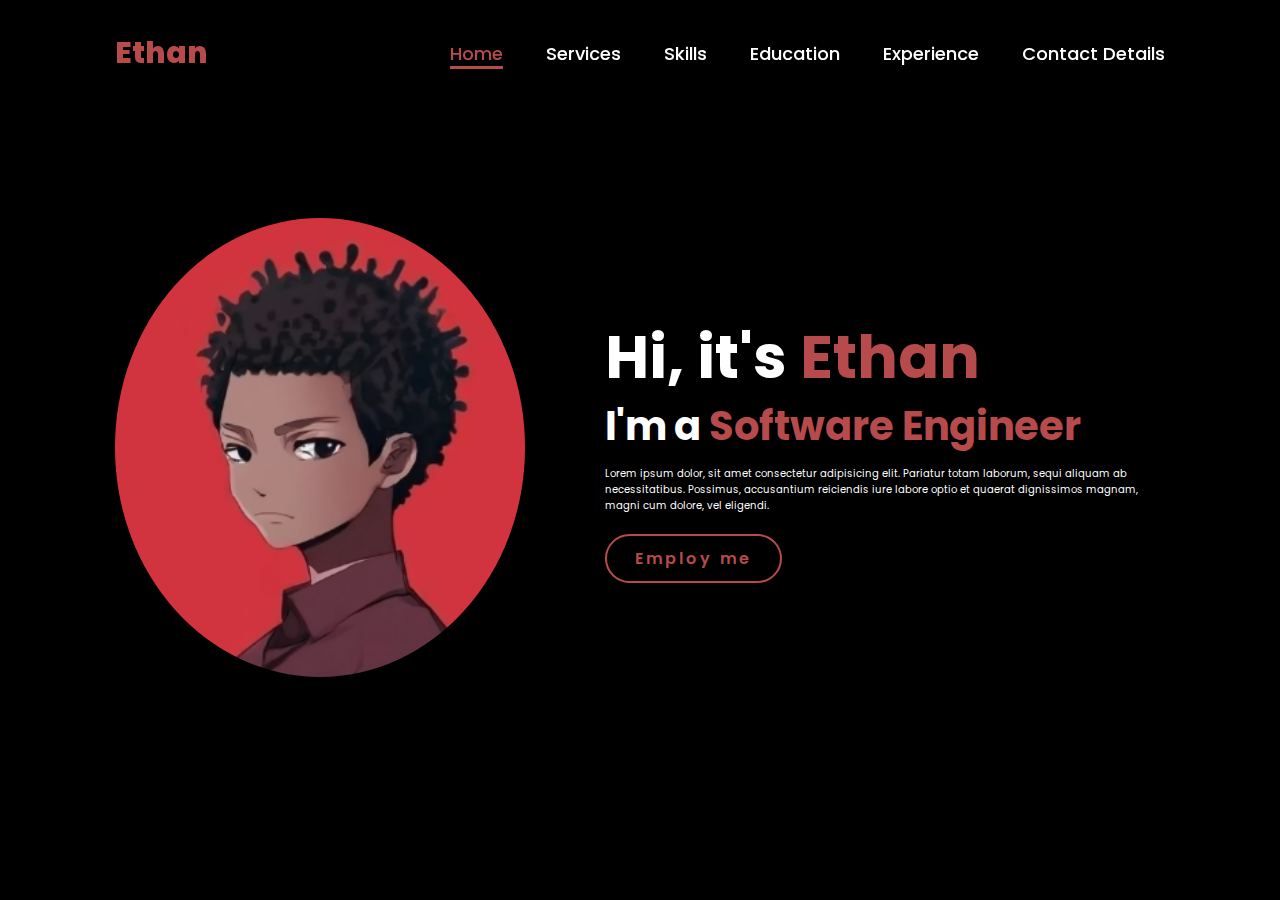
<file: portfolio website/index.html>
<!DOCTYPE html>
<html lang="en">
<head>
    <meta charset="UTF-8">
    <meta name="viewport" content="width=device-width, initial-scale=1.0">
    <link rel="stylesheet" href="style.css">
    <title>Portfolio Website</title>
</head>
<body>
    <header>
        <a href="#" class="logo">Ethan</a>

    <nav>
        <a href="#" class="active">Home</a>
        <a href="#">Services</a>
        <a href="#">Skills</a>
        <a href="#">Education</a>
        <a href="#">Experience</a>
        <a href="#">Contact Details</a>
    </nav>
    </header>
    <section class="Home">
        <div class="home-img">
            <img src="anime.png" alt="">
        </div>
        <div class="home-content">
            <h1>Hi, it's <span>Ethan</span></h1>
            <h3 class="typing-text">I'm a <span></span></h3>
            <p>Lorem ipsum dolor, sit amet consectetur adipisicing elit. Pariatur totam laborum, sequi aliquam ab necessitatibus. Possimus, accusantium reiciendis iure labore optio et quaerat dignissimos magnam, magni cum dolore, vel eligendi.</p>
        <a href="#" class="btn">Employ me</a>
        </div>
    </section>
</body>
</html>
</file>
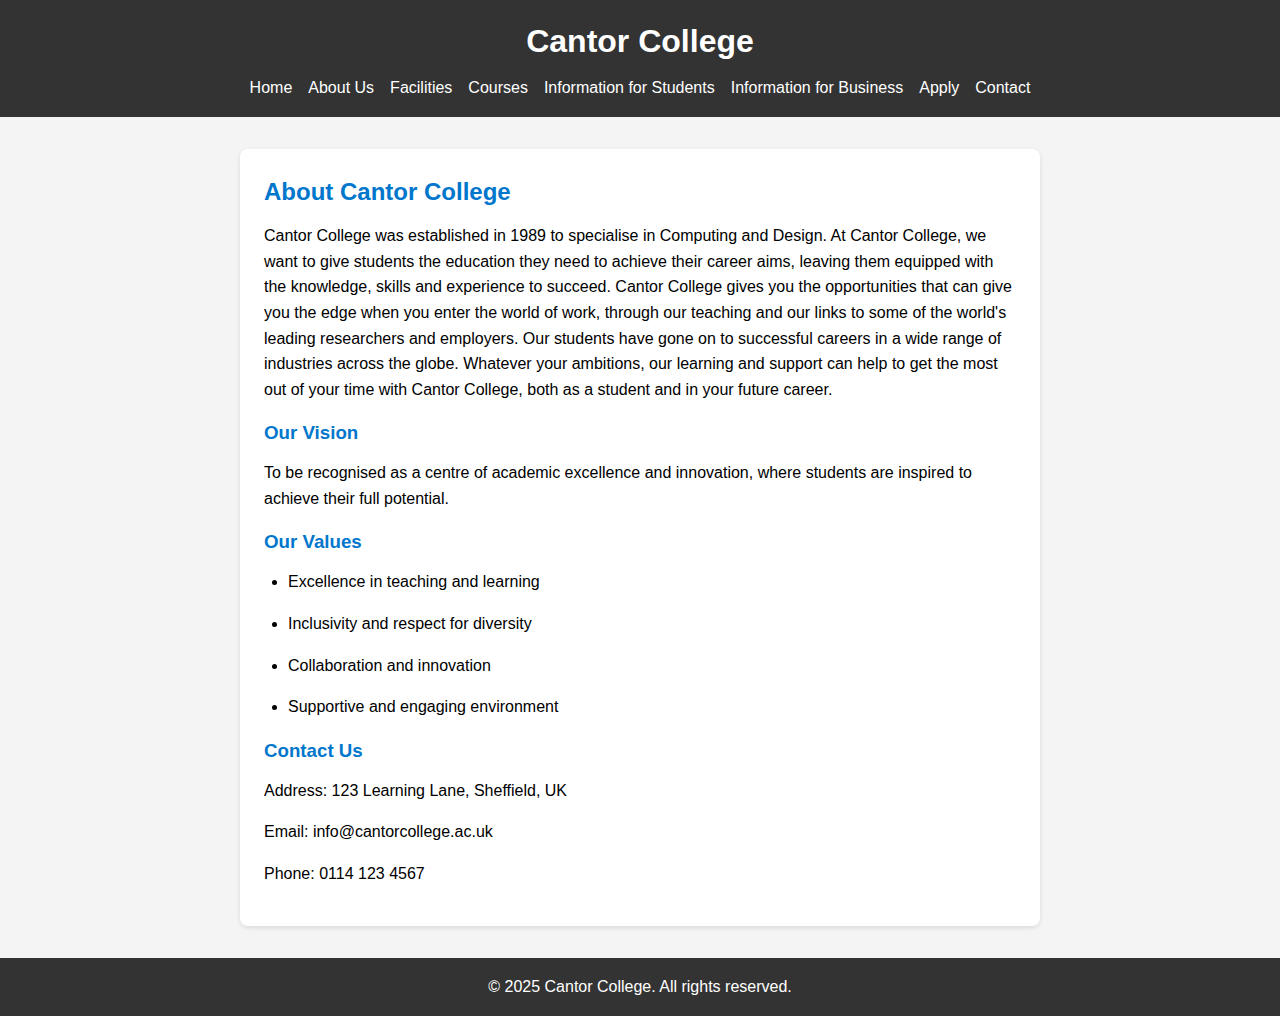
<file: cantor colly/about.html>
<!DOCTYPE html>
<html lang="en">
<head>
  <meta charset="UTF-8" />
  <meta name="viewport" content="width=device-width, initial-scale=1.0"/>
  <title>About Us - Cantor College</title>
  <link rel="stylesheet" href="style.css"/>
</head>
<body>
  <header>
    <h1>Cantor College</h1>
    <nav>
      <ul>
        <li><a href="index.html">Home</a></li>
        <li><a href="about.html">About Us</a></li>
        <li><a href="facilities.html">Facilities</a></li>
        <li><a href="courses.html">Courses</a></li>
        <li><a href="student-info.html">Information for Students</a></li>
        <li><a href="business-info.html">Information for Business</a></li>
        <li><a href="#">Apply</a></li>
        <li><a href="contact.html">Contact</a></li>
      </ul>
    </nav>
  </header>

  <main class="content">
    <h2>About Cantor College</h2>
    <p>Cantor College was established in 1989 to specialise in Computing and Design.   At Cantor College, we want to give students the education they need to achieve their career aims, leaving them equipped with the knowledge, skills and experience to succeed. Cantor College gives you the opportunities that can give you the edge when you enter the world of work, through our teaching and our links to some of the world's leading researchers and employers. Our students have gone on to successful careers in a wide range of industries across the globe.  Whatever your ambitions, our learning and support can help to get the most out of your time with Cantor College, both as a student and in your future career.</p>

    <h3>Our Vision</h3>
    <p>To be recognised as a centre of academic excellence and innovation, where students are inspired to achieve their full potential.</p>

    <h3>Our Values</h3>
    <ul>
      <li>Excellence in teaching and learning</li>
      <li>Inclusivity and respect for diversity</li>
      <li>Collaboration and innovation</li>
      <li>Supportive and engaging environment</li>
    </ul>

    <h3>Contact Us</h3>
    <p>Address: 123 Learning Lane, Sheffield, UK</p>
    <p>Email: info@cantorcollege.ac.uk</p>
    <p>Phone: 0114 123 4567</p>
  </main>

  <footer>
    <p>&copy; 2025 Cantor College. All rights reserved.</p>
  </footer>
</body>
</html>
</file>
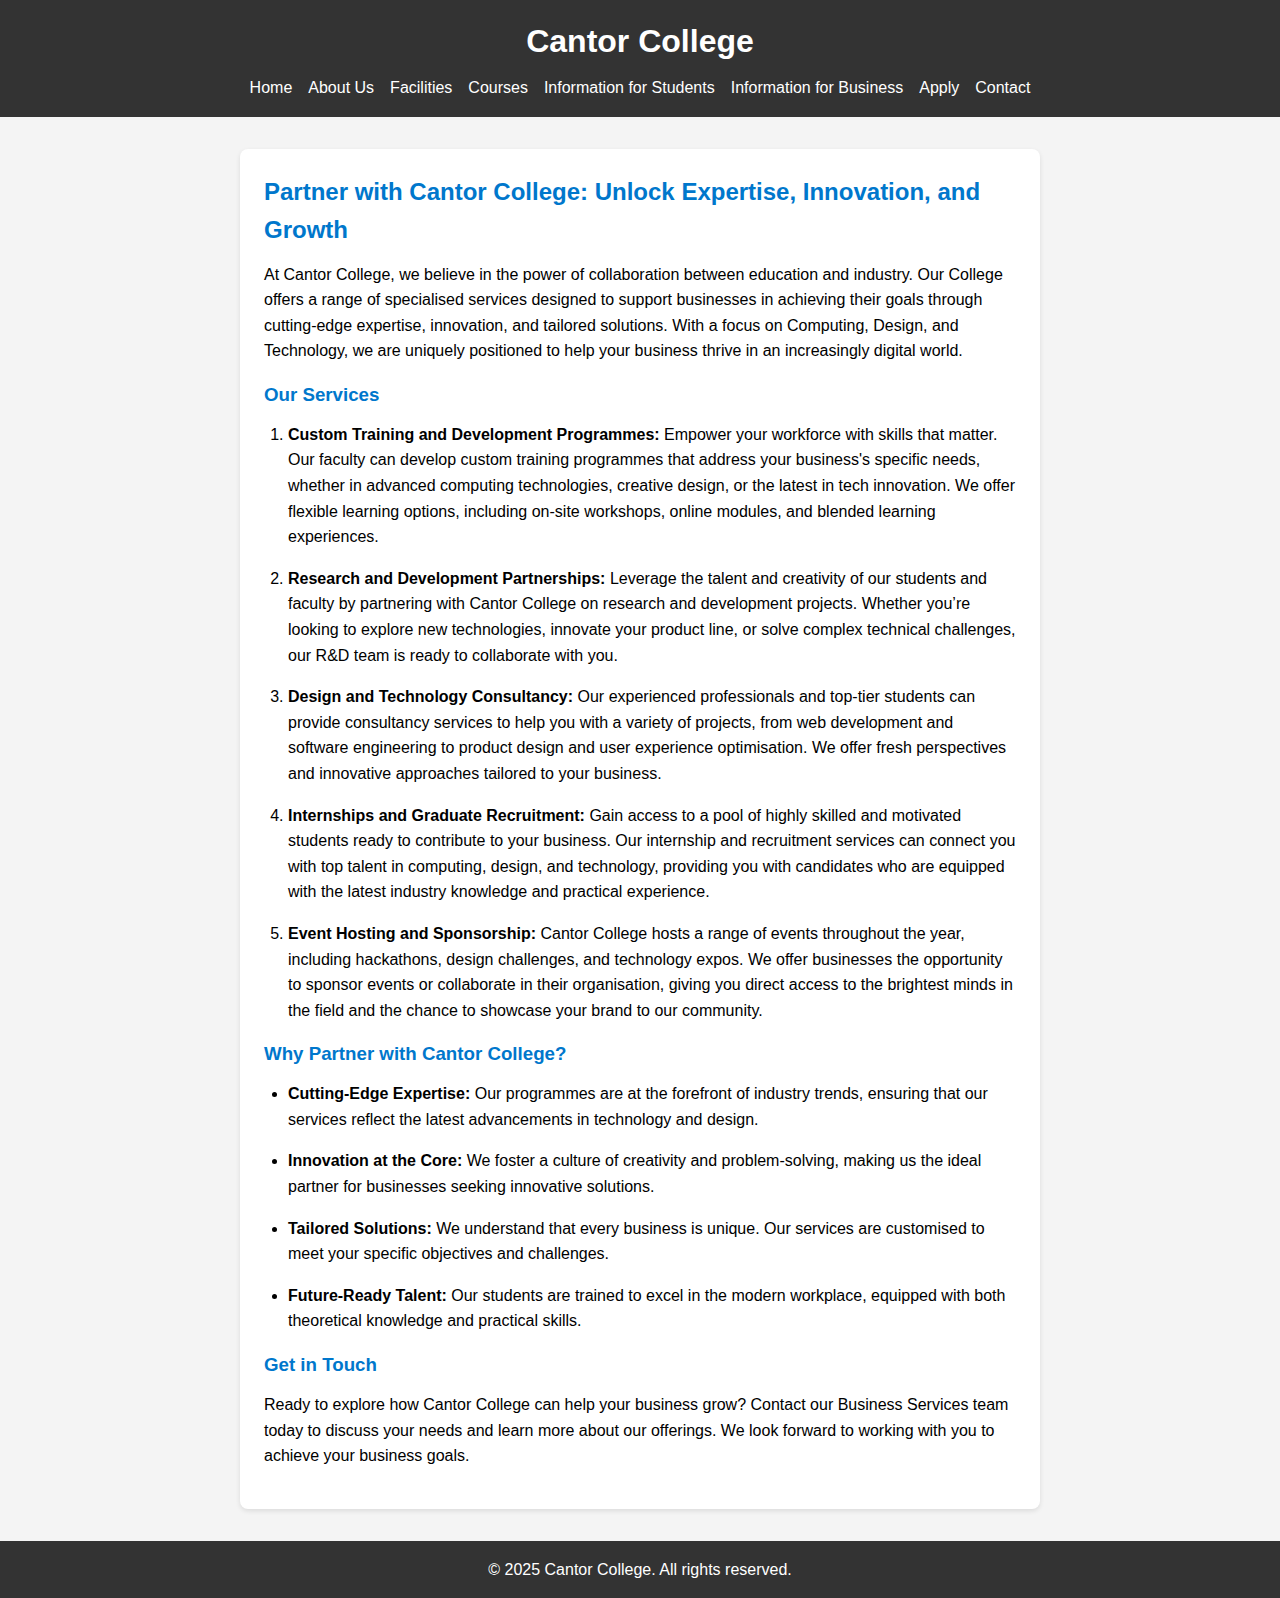
<file: cantor colly/business-info.html>
<!DOCTYPE html>
<html lang="en">
<head>
  <meta charset="UTF-8" />
  <meta name="viewport" content="width=device-width, initial-scale=1.0"/>
  <title>Working with Businesses - Cantor College</title>
  <link rel="stylesheet" href="style.css"/>
</head>
<body>
  <header>
    <h1>Cantor College</h1>
    <nav>
      <ul>
        <li><a href="index.html">Home</a></li>
        <li><a href="about.html">About Us</a></li>
        <li><a href="facilities.html">Facilities</a></li>
        <li><a href="courses.html">Courses</a></li>
        <li><a href="student-info.html">Information for Students</a></li>
        <li><a href="business-info.html">Information for Business</a></li>
        <li><a href="#">Apply</a></li>
        <li><a href="contact.html">Contact</a></li>
      </ul>
    </nav>
  </header>

  <main class="content">
    <h2>Partner with Cantor College: Unlock Expertise, Innovation, and Growth</h2>
    <p>
      At Cantor College, we believe in the power of collaboration between education and industry. Our College offers a range of specialised services designed to support businesses in achieving their goals through cutting-edge expertise, innovation, and tailored solutions. With a focus on Computing, Design, and Technology, we are uniquely positioned to help your business thrive in an increasingly digital world.
    </p>

    <h3>Our Services</h3>
    <ol>
      <li>
        <strong>Custom Training and Development Programmes:</strong> Empower your workforce with skills that matter. Our faculty can develop custom training programmes that address your business's specific needs, whether in advanced computing technologies, creative design, or the latest in tech innovation. We offer flexible learning options, including on-site workshops, online modules, and blended learning experiences.
      </li>
      <li>
        <strong>Research and Development Partnerships:</strong> Leverage the talent and creativity of our students and faculty by partnering with Cantor College on research and development projects. Whether you’re looking to explore new technologies, innovate your product line, or solve complex technical challenges, our R&D team is ready to collaborate with you.
      </li>
      <li>
        <strong>Design and Technology Consultancy:</strong> Our experienced professionals and top-tier students can provide consultancy services to help you with a variety of projects, from web development and software engineering to product design and user experience optimisation. We offer fresh perspectives and innovative approaches tailored to your business.
      </li>
      <li>
        <strong>Internships and Graduate Recruitment:</strong> Gain access to a pool of highly skilled and motivated students ready to contribute to your business. Our internship and recruitment services can connect you with top talent in computing, design, and technology, providing you with candidates who are equipped with the latest industry knowledge and practical experience.
      </li>
      <li>
        <strong>Event Hosting and Sponsorship:</strong> Cantor College hosts a range of events throughout the year, including hackathons, design challenges, and technology expos. We offer businesses the opportunity to sponsor events or collaborate in their organisation, giving you direct access to the brightest minds in the field and the chance to showcase your brand to our community.
      </li>
    </ol>

    <h3>Why Partner with Cantor College?</h3>
    <ul>
      <li><strong>Cutting-Edge Expertise:</strong> Our programmes are at the forefront of industry trends, ensuring that our services reflect the latest advancements in technology and design.</li>
      <li><strong>Innovation at the Core:</strong> We foster a culture of creativity and problem-solving, making us the ideal partner for businesses seeking innovative solutions.</li>
      <li><strong>Tailored Solutions:</strong> We understand that every business is unique. Our services are customised to meet your specific objectives and challenges.</li>
      <li><strong>Future-Ready Talent:</strong> Our students are trained to excel in the modern workplace, equipped with both theoretical knowledge and practical skills.</li>
    </ul>

    <h3>Get in Touch</h3>
    <p>
      Ready to explore how Cantor College can help your business grow? Contact our Business Services team today to discuss your needs and learn more about our offerings. We look forward to working with you to achieve your business goals.
    </p>
  </main>

  <footer>
    <p>&copy; 2025 Cantor College. All rights reserved.</p>
  </footer>
</body>
</html>
</file>
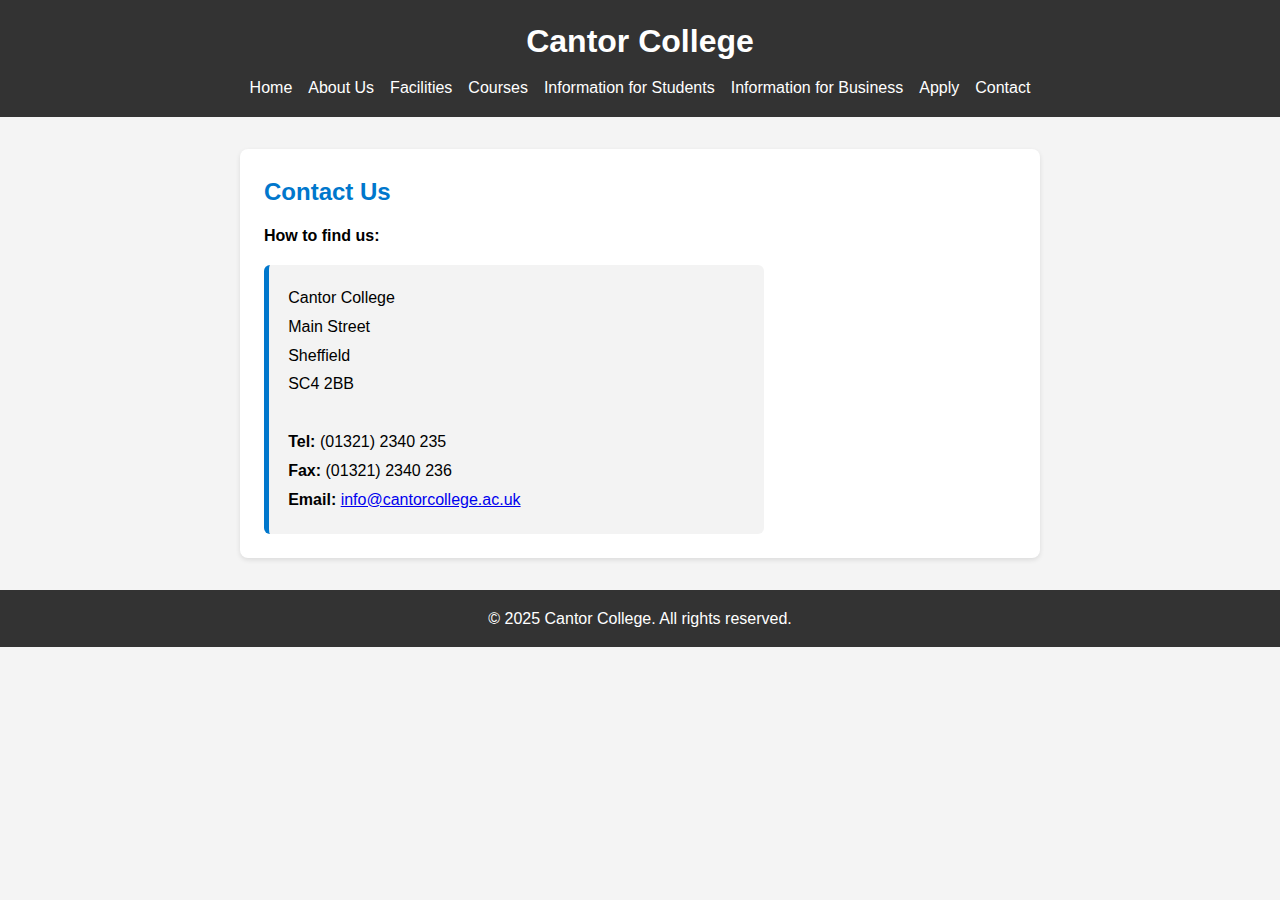
<file: cantor colly/contact.html>
<!DOCTYPE html>
<html lang="en">
<head>
  <meta charset="UTF-8" />
  <meta name="viewport" content="width=device-width, initial-scale=1.0"/>
  <title>Contact Us - Cantor College</title>
  <link rel="stylesheet" href="style.css"/>
</head>
<body>
  <header>
    <h1>Cantor College</h1>
    <nav>
      <ul>
        <li><a href="index.html">Home</a></li>
        <li><a href="about.html">About Us</a></li>
        <li><a href="facilities.html">Facilities</a></li>
        <li><a href="courses.html">Courses</a></li>
        <li><a href="student-info.html">Information for Students</a></li>
        <li><a href="business-info.html">Information for Business</a></li>
        <li><a href="#">Apply</a></li>
        <li><a href="contact.html">Contact</a></li>
      </ul>
    </nav>
  </header>

  <main class="content">
    <h2>Contact Us</h2>
    <p><strong>How to find us:</strong></p>
    <address>
      Cantor College<br>
      Main Street<br>
      Sheffield<br>
      SC4 2BB<br><br>
      <strong>Tel:</strong> (01321) 2340 235<br>
      <strong>Fax:</strong> (01321) 2340 236<br>
      <strong>Email:</strong> <a href="mailto:info@cantorcollege.ac.uk">info@cantorcollege.ac.uk</a>
    </address>
  </main>

  <footer>
    <p>&copy; 2025 Cantor College. All rights reserved.</p>
  </footer>
</body>
</html>
</file>
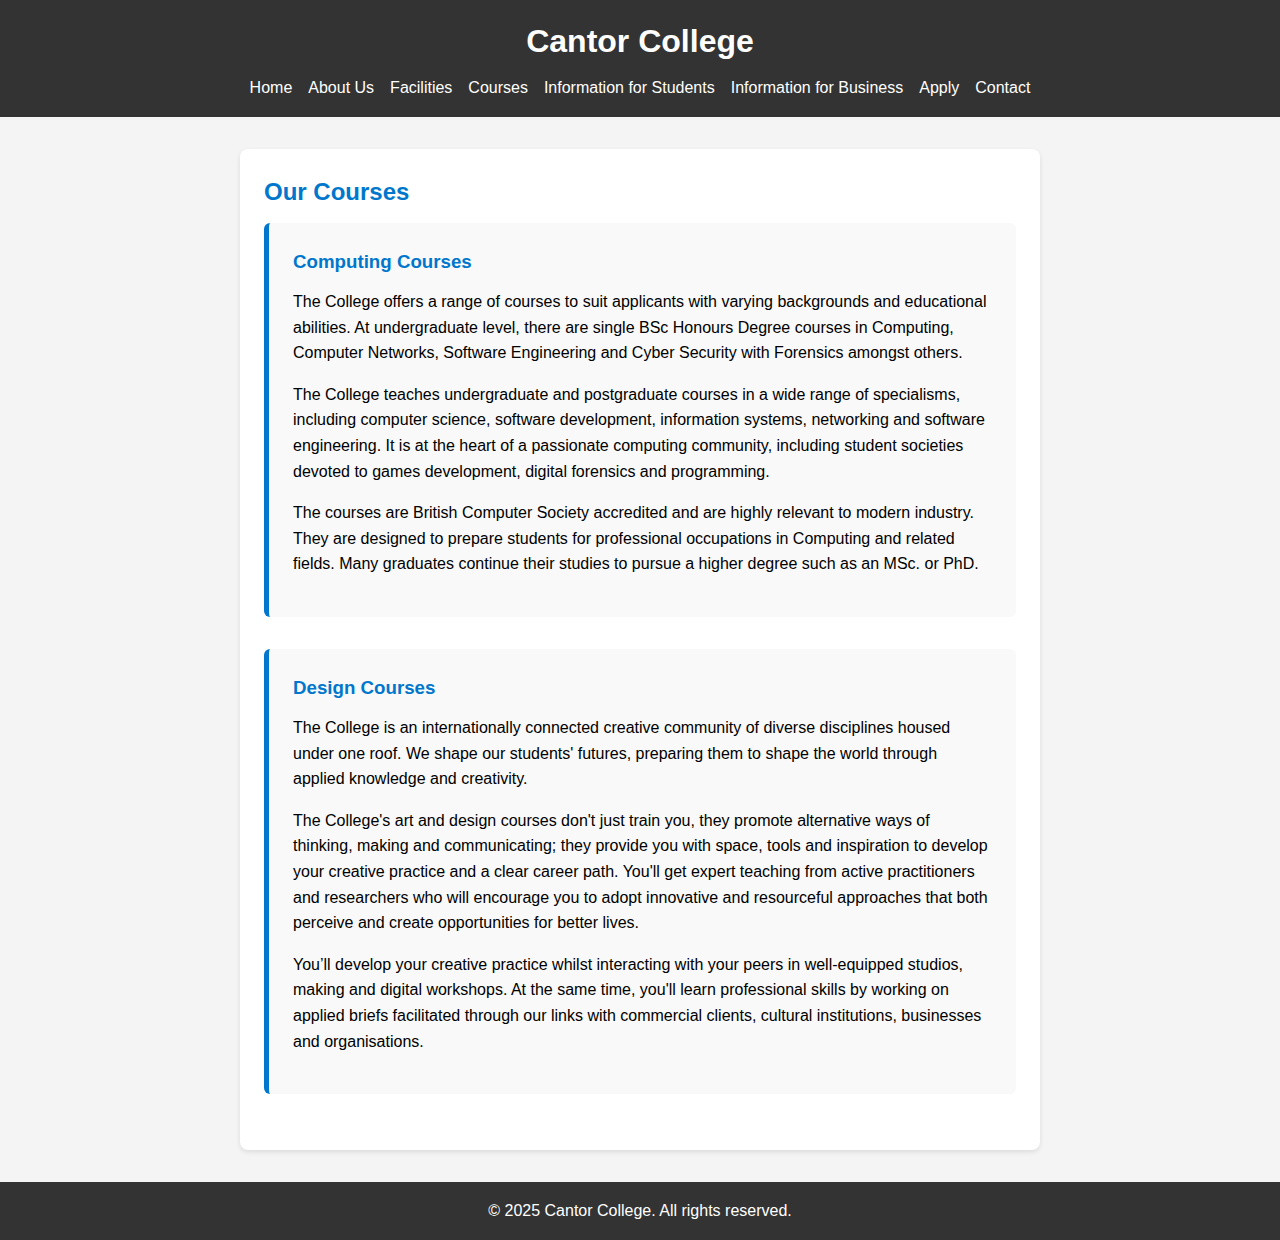
<file: cantor colly/courses.html>
<!DOCTYPE html>
<html lang="en">
<head>
  <meta charset="UTF-8" />
  <meta name="viewport" content="width=device-width, initial-scale=1.0"/>
  <title>Courses - Cantor College</title>
  <link rel="stylesheet" href="style.css"/>
</head>
<body>
  <header>
    <h1>Cantor College</h1>
    <nav>
      <ul>
        <li><a href="index.html">Home</a></li>
        <li><a href="about.html">About Us</a></li>
        <li><a href="facilities.html">Facilities</a></li>
        <li><a href="courses.html">Courses</a></li>
        <li><a href="student-info.html">Information for Students</a></li>
        <li><a href="business-info.html">Information for Business</a></li>
        <li><a href="#">Apply</a></li>
        <li><a href="contact.html">Contact</a></li>
      </ul>
    </nav>
  </header>

  <main class="content">
    <h2>Our Courses</h2>

    <section class="course-section">
      <h3>Computing Courses</h3>
      <p>
        The College offers a range of courses to suit applicants with varying backgrounds and educational abilities. At undergraduate level, there are single BSc Honours Degree courses in Computing, Computer Networks, Software Engineering and Cyber Security with Forensics amongst others.
      </p>
      <p>
        The College teaches undergraduate and postgraduate courses in a wide range of specialisms, including computer science, software development, information systems, networking and software engineering. It is at the heart of a passionate computing community, including student societies devoted to games development, digital forensics and programming.
      </p>
      <p>
        The courses are British Computer Society accredited and are highly relevant to modern industry. They are designed to prepare students for professional occupations in Computing and related fields. Many graduates continue their studies to pursue a higher degree such as an MSc. or PhD.
      </p>
    </section>

    <section class="course-section">
      <h3>Design Courses</h3>
      <p>
        The College is an internationally connected creative community of diverse disciplines housed under one roof. We shape our students' futures, preparing them to shape the world through applied knowledge and creativity.
      </p>
      <p>
        The College's art and design courses don't just train you, they promote alternative ways of thinking, making and communicating; they provide you with space, tools and inspiration to develop your creative practice and a clear career path. You'll get expert teaching from active practitioners and researchers who will encourage you to adopt innovative and resourceful approaches that both perceive and create opportunities for better lives.
      </p>
      <p>
        You’ll develop your creative practice whilst interacting with your peers in well-equipped studios, making and digital workshops. At the same time, you'll learn professional skills by working on applied briefs facilitated through our links with commercial clients, cultural institutions, businesses and organisations.
      </p>
    </section>
  </main>

  <footer>
    <p>&copy; 2025 Cantor College. All rights reserved.</p>
  </footer>
</body>
</html>
</file>
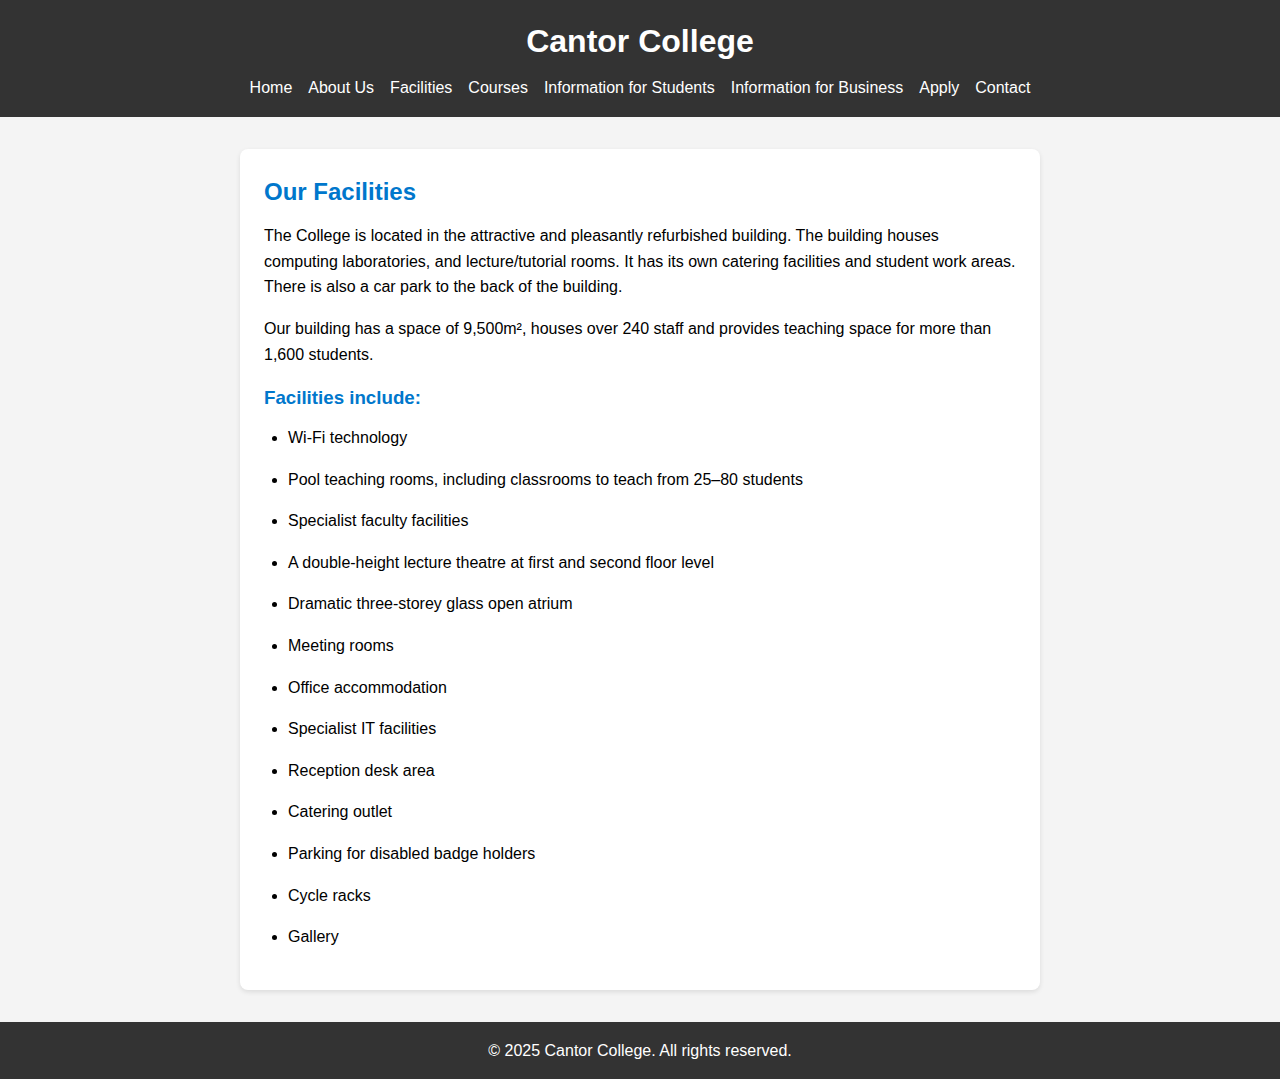
<file: cantor colly/facilities.html>
<!DOCTYPE html>
<html lang="en">
<head>
  <meta charset="UTF-8" />
  <meta name="viewport" content="width=device-width, initial-scale=1.0"/>
  <title>Facilities - Cantor College</title>
  <link rel="stylesheet" href="style.css"/>
</head>
<body>
  <header>
    <h1>Cantor College</h1>
    <nav>
      <ul>
        <li><a href="index.html">Home</a></li>
        <li><a href="about.html">About Us</a></li>
        <li><a href="facilities.html">Facilities</a></li>
        <li><a href="courses.html">Courses</a></li>
        <li><a href="student-info.html">Information for Students</a></li>
        <li><a href="business-info.html">Information for Business</a></li>
        <li><a href="#">Apply</a></li>
        <li><a href="contact.html">Contact</a></li>
      </ul>
    </nav>
  </header>

  <main class="content">
    <h2>Our Facilities</h2>
    <p>The College is located in the attractive and pleasantly refurbished building. The building houses computing laboratories, and lecture/tutorial rooms. It has its own catering facilities and student work areas. There is also a car park to the back of the building.</p>

    <p>Our building has a space of 9,500m², houses over 240 staff and provides teaching space for more than 1,600 students.</p>

    <h3>Facilities include:</h3>
    <ul>
      <li>Wi-Fi technology</li>
      <li>Pool teaching rooms, including classrooms to teach from 25–80 students</li>
      <li>Specialist faculty facilities</li>
      <li>A double-height lecture theatre at first and second floor level</li>
      <li>Dramatic three-storey glass open atrium</li>
      <li>Meeting rooms</li>
      <li>Office accommodation</li>
      <li>Specialist IT facilities</li>
      <li>Reception desk area</li>
      <li>Catering outlet</li>
      <li>Parking for disabled badge holders</li>
      <li>Cycle racks</li>
      <li>Gallery</li>
    </ul>
  </main>

  <footer>
    <p>&copy; 2025 Cantor College. All rights reserved.</p>
  </footer>
</body>
</html>
</file>
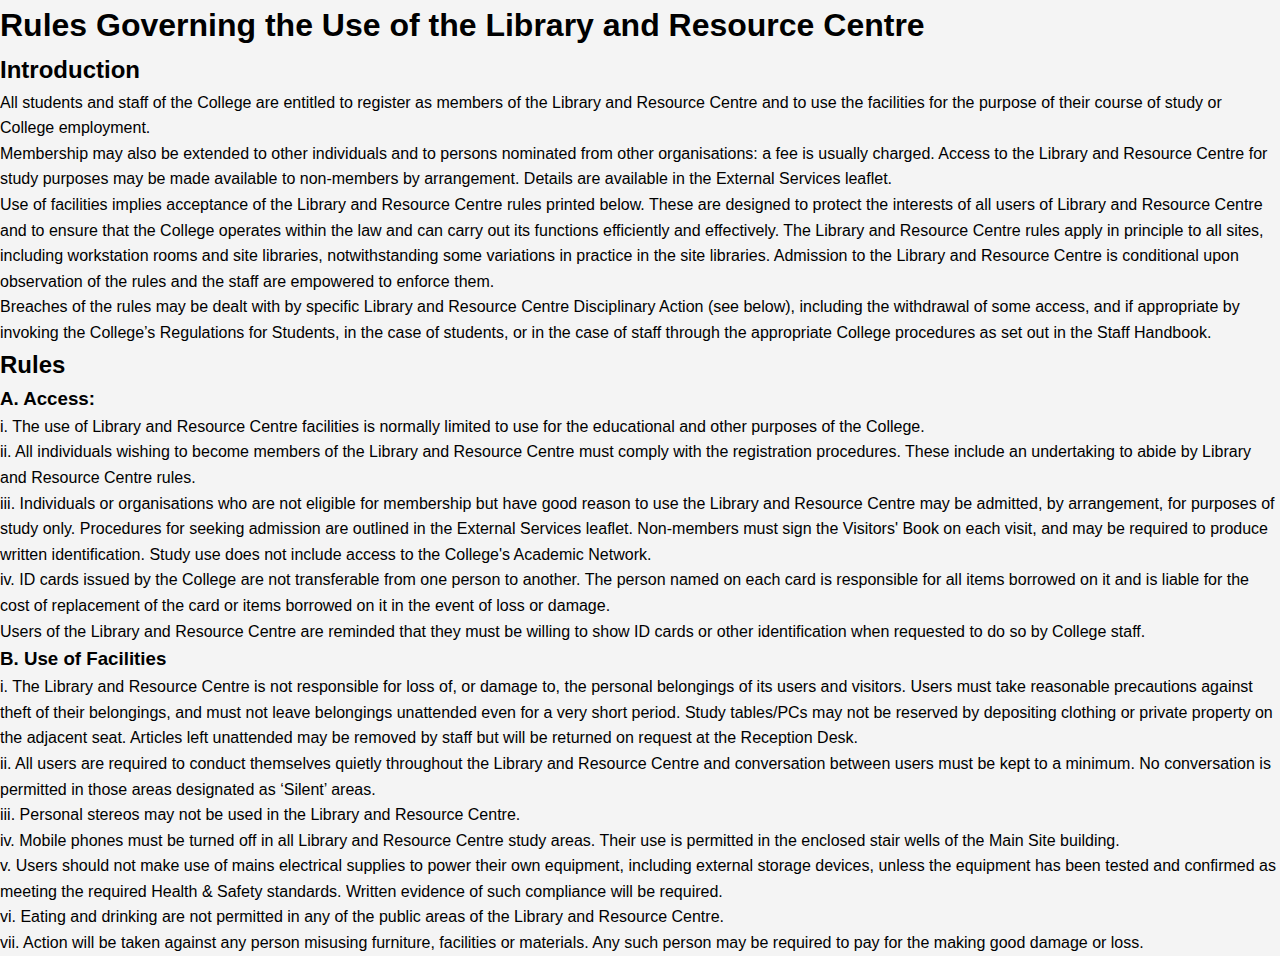
<file: cantor colly/learning-resources.html>
<!DOCTYPE html>
<html lang="en">
<head>
  <meta charset="UTF-8" />
  <meta name="viewport" content="width=device-width, initial-scale=1.0"/>
  <title>Learning Resources - Cantor College</title>
  <link rel="stylesheet" href="style.css" />
</head>
<body>

  <section>
    <h1>Rules Governing the Use of the Library and Resource Centre</h1>

    <div class="rule-section">
      <h2>Introduction</h2>
      <p>
        All students and staff of the College are entitled to register as members of the Library and Resource Centre and to use the facilities for the purpose of their course of study or College employment.
      </p>
      <p>
        Membership may also be extended to other individuals and to persons nominated from other organisations: a fee is usually charged. Access to the Library and Resource Centre for study purposes may be made available to non-members by arrangement. Details are available in the External Services leaflet.
      </p>
      <p>
        Use of facilities implies acceptance of the Library and Resource Centre rules printed below. These are designed to protect the interests of all users of Library and Resource Centre and to ensure that the College operates within the law and can carry out its functions efficiently and effectively. The Library and Resource Centre rules apply in principle to all sites, including workstation rooms and site libraries, notwithstanding some variations in practice in the site libraries. Admission to the Library and Resource Centre is conditional upon observation of the rules and the staff are empowered to enforce them.
      </p>
      <p>
        Breaches of the rules may be dealt with by specific Library and Resource Centre Disciplinary Action (see below), including the withdrawal of some access, and if appropriate by invoking the College’s Regulations for Students, in the case of students, or in the case of staff through the appropriate College procedures as set out in the Staff Handbook.
      </p>
    </div>

    <div class="rule-section">
      <h2>Rules</h2>

      <h3>A. Access:</h3>
      <ul>
        <li>i. The use of Library and Resource Centre facilities is normally limited to use for the educational and other purposes of the College.</li>
        <li>ii. All individuals wishing to become members of the Library and Resource Centre must comply with the registration procedures. These include an undertaking to abide by Library and Resource Centre rules.</li>
        <li>iii. Individuals or organisations who are not eligible for membership but have good reason to use the Library and Resource Centre may be admitted, by arrangement, for purposes of study only. Procedures for seeking admission are outlined in the External Services leaflet. Non-members must sign the Visitors' Book on each visit, and may be required to produce written identification. Study use does not include access to the College's Academic Network.</li>
        <li>iv. ID cards issued by the College are not transferable from one person to another. The person named on each card is responsible for all items borrowed on it and is liable for the cost of replacement of the card or items borrowed on it in the event of loss or damage.</li>
        <li>Users of the Library and Resource Centre are reminded that they must be willing to show ID cards or other identification when requested to do so by College staff.</li>
      </ul>

      <h3>B. Use of Facilities</h3>
      <ul>
        <li>i. The Library and Resource Centre is not responsible for loss of, or damage to, the personal belongings of its users and visitors. Users must take reasonable precautions against theft of their belongings, and must not leave belongings unattended even for a very short period. Study tables/PCs may not be reserved by depositing clothing or private property on the adjacent seat. Articles left unattended may be removed by staff but will be returned on request at the Reception Desk.</li>
        <li>ii. All users are required to conduct themselves quietly throughout the Library and Resource Centre and conversation between users must be kept to a minimum. No conversation is permitted in those areas designated as ‘Silent’ areas.</li>
        <li>iii. Personal stereos may not be used in the Library and Resource Centre.</li>
        <li>iv. Mobile phones must be turned off in all Library and Resource Centre study areas. Their use is permitted in the enclosed stair wells of the Main Site building.</li>
        <li>v. Users should not make use of mains electrical supplies to power their own equipment, including external storage devices, unless the equipment has been tested and confirmed as meeting the required Health & Safety standards. Written evidence of such compliance will be required.</li>
        <li>vi. Eating and drinking are not permitted in any of the public areas of the Library and Resource Centre.</li>
        <li>vii. Action will be taken against any person misusing furniture, facilities or materials. Any such person may be required to pay for the making good damage or loss.</li>
      </ul>
    </div>

  </section>

</body>
</html>
</file>
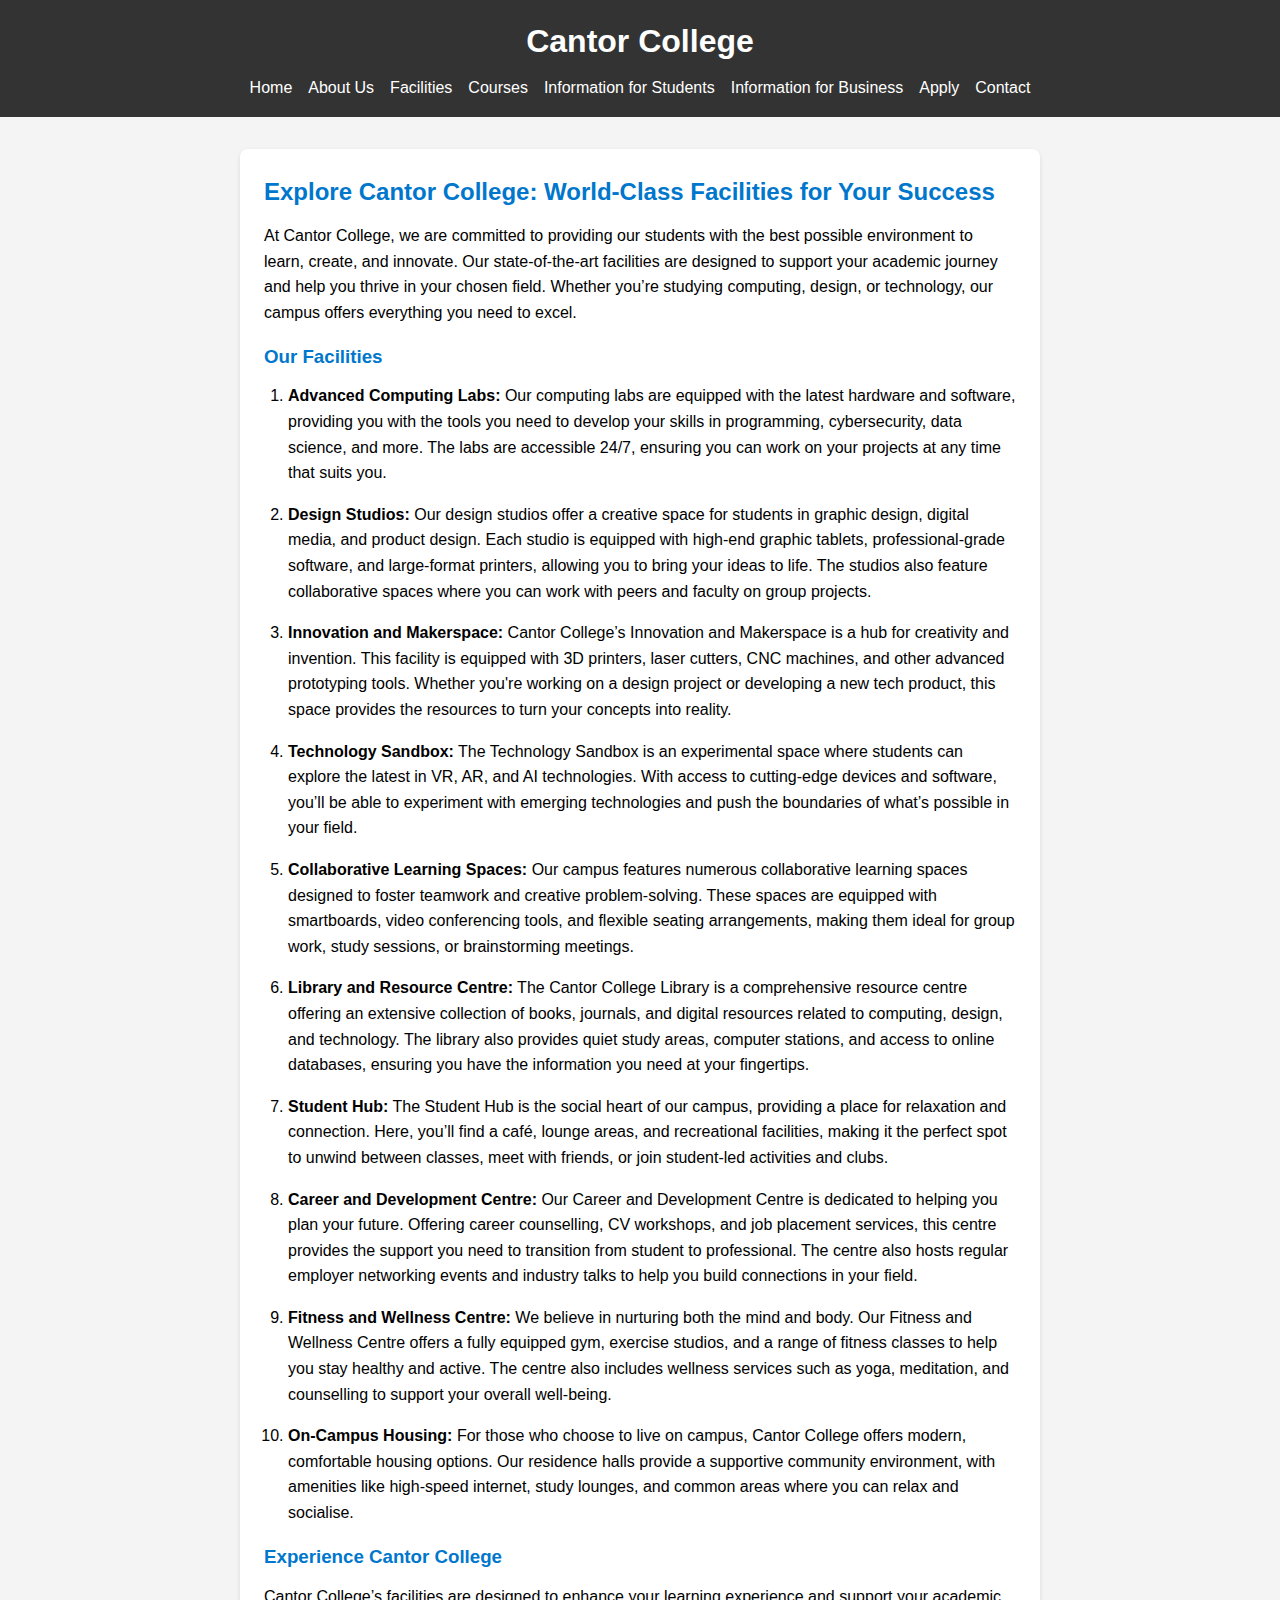
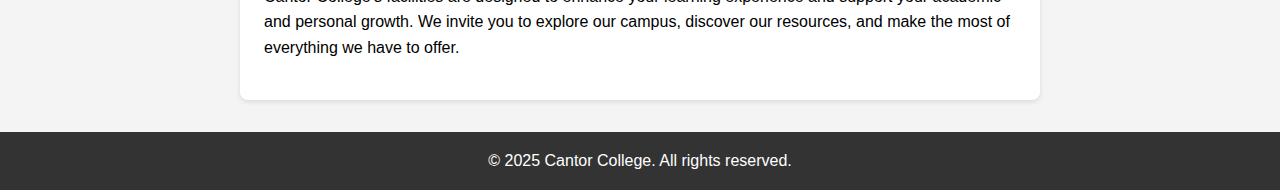
<file: cantor colly/student-info.html>
<!DOCTYPE html>
<html lang="en">
<head>
  <meta charset="UTF-8" />
  <meta name="viewport" content="width=device-width, initial-scale=1.0"/>
  <title>Information for Students - Cantor College</title>
  <link rel="stylesheet" href="style.css"/>
</head>
<body>
  <header>
    <h1>Cantor College</h1>
    <nav>
      <ul>
        <li><a href="index.html">Home</a></li>
        <li><a href="about.html">About Us</a></li>
        <li><a href="facilities.html">Facilities</a></li>
        <li><a href="courses.html">Courses</a></li>
        <li><a href="student-info.html">Information for Students</a></li>
        <li><a href="business-info.html">Information for Business</a></li>
        <li><a href="#">Apply</a></li>
        <li><a href="contact.html">Contact</a></li>
      </ul>
    </nav>
  </header>

  <main class="content">
    <h2>Explore Cantor College: World-Class Facilities for Your Success</h2>
    <p>
      At Cantor College, we are committed to providing our students with the best possible environment to learn, create, and innovate. Our state-of-the-art facilities are designed to support your academic journey and help you thrive in your chosen field. Whether you’re studying computing, design, or technology, our campus offers everything you need to excel.
    </p>

    <h3>Our Facilities</h3>
    <ol>
      <li>
        <strong>Advanced Computing Labs:</strong> Our computing labs are equipped with the latest hardware and software, providing you with the tools you need to develop your skills in programming, cybersecurity, data science, and more. The labs are accessible 24/7, ensuring you can work on your projects at any time that suits you.
      </li>
      <li>
        <strong>Design Studios:</strong> Our design studios offer a creative space for students in graphic design, digital media, and product design. Each studio is equipped with high-end graphic tablets, professional-grade software, and large-format printers, allowing you to bring your ideas to life. The studios also feature collaborative spaces where you can work with peers and faculty on group projects.
      </li>
      <li>
        <strong>Innovation and Makerspace:</strong> Cantor College’s Innovation and Makerspace is a hub for creativity and invention. This facility is equipped with 3D printers, laser cutters, CNC machines, and other advanced prototyping tools. Whether you're working on a design project or developing a new tech product, this space provides the resources to turn your concepts into reality.
      </li>
      <li>
        <strong>Technology Sandbox:</strong> The Technology Sandbox is an experimental space where students can explore the latest in VR, AR, and AI technologies. With access to cutting-edge devices and software, you’ll be able to experiment with emerging technologies and push the boundaries of what’s possible in your field.
      </li>
      <li>
        <strong>Collaborative Learning Spaces:</strong> Our campus features numerous collaborative learning spaces designed to foster teamwork and creative problem-solving. These spaces are equipped with smartboards, video conferencing tools, and flexible seating arrangements, making them ideal for group work, study sessions, or brainstorming meetings.
      </li>
      <li>
        <strong>Library and Resource Centre:</strong> The Cantor College Library is a comprehensive resource centre offering an extensive collection of books, journals, and digital resources related to computing, design, and technology. The library also provides quiet study areas, computer stations, and access to online databases, ensuring you have the information you need at your fingertips.
      </li>
      <li>
        <strong>Student Hub:</strong> The Student Hub is the social heart of our campus, providing a place for relaxation and connection. Here, you’ll find a café, lounge areas, and recreational facilities, making it the perfect spot to unwind between classes, meet with friends, or join student-led activities and clubs.
      </li>
      <li>
        <strong>Career and Development Centre:</strong> Our Career and Development Centre is dedicated to helping you plan your future. Offering career counselling, CV workshops, and job placement services, this centre provides the support you need to transition from student to professional. The centre also hosts regular employer networking events and industry talks to help you build connections in your field.
      </li>
      <li>
        <strong>Fitness and Wellness Centre:</strong> We believe in nurturing both the mind and body. Our Fitness and Wellness Centre offers a fully equipped gym, exercise studios, and a range of fitness classes to help you stay healthy and active. The centre also includes wellness services such as yoga, meditation, and counselling to support your overall well-being.
      </li>
      <li>
        <strong>On-Campus Housing:</strong> For those who choose to live on campus, Cantor College offers modern, comfortable housing options. Our residence halls provide a supportive community environment, with amenities like high-speed internet, study lounges, and common areas where you can relax and socialise.
      </li>
    </ol>

    <h3>Experience Cantor College</h3>
    <p>
      Cantor College’s facilities are designed to enhance your learning experience and support your academic and personal growth. We invite you to explore our campus, discover our resources, and make the most of everything we have to offer.
    </p>
  </main>

  <footer>
    <p>&copy; 2025 Cantor College. All rights reserved.</p>
  </footer>
</body>
</html>
</file>
<file: portfolio website/style.css>
@import url('https://fonts.googleapis.com/css2?family=Poppins:wght@100;200;300;400;500;600&display=swap');

*{
    margin: 0;
    padding: 0;
    box-sizing: border-box;
    text-decoration: none;
    border: none;
    outline: none;
    font-family: 'Poppins', sans-serif;
}

html{
    font-size: 62.5%;
}

body{
    width: 100%;
    height: 100vh;
    overflow-x: hidden;
    background-color: black;
    color: white;
}

header{
    margin-top: 20px;
    position: fixed;
    top: 0;
    left: 0;
    width: 100%;
    padding: 1rem 9%;
    background-color: transparent;
    filter: drop-shadow(10px);
    display: flex;
    justify-content: space-between;
    align-items: center;
    z-index: 100;
}

.logo{
    font-size: 3rem;
    color: #b74b4b;
    font-weight: 800;
    cursor: pointer;
    transition: 0.5s ease;
}

.logo:hover{
    transform: scale(1.1);
}

nav a{
    font-size: 1.8rem;
    color: white;
    margin-left: 4rem;
    font-weight: 500;
    transition: 0.3s ease;
    border-bottom: 3px solid transparent;
}

nav a:hover,
nav a.active{
    color: #b74b4b;
    border-bottom: 3px solid #b74b4b;
}

@media(max-width:995px){
    nav{
        position: absolute;
        top: 100%;
        right: 0;
        width: 40%;
        border-left: 3px solid #b74b4b;
        border-bottom: 3px solid #b74b4b;
        border-bottom-left-radius: 2rem;
        padding: 1rem solid;
        background-color: #161616;
        border-top: 0.1rem solid rgba(0,0,0,0.1);
    }


nav.active{
    display: block;
}

nav a{
    display: block;
    font-size: 2rem;
    margin: 3rem 0;
}

nav a:hover,
nav a.active{
    padding: 1rem;
    border-radius: 0.5rem;
    border-bottom: 0.5 solid #b74b4b;
}
}

section{
    min-height: 100vh;
    padding: 5rem 9% 5rem;
}

.Home{
    display: flex;
    justify-content: center;
    align-items: center;
    gap: 8rem;
    background-color: black;
}

.Home .home-content h1{
    font-size: 6rem;
    font-weight: 700;
    line-height: 1.3;
}

span{
    color: #b74b4b;
}

.home-content h3{
    font-size: 4rem;
    margin-bottom: 1rem;
    font-weight: 700;
}

.home-img{
    border-radius: 50%;
}

.home-img img{
    position: relative;
    width: 32vw;
    border-radius: 50%;
    box-shadow: 0 0 25px solid #b74b4b;
    cursor: pointer;
    transition: 0.2s linear;
}

.home-img img:hover{
    font-size: 1.8rem;
    font-weight: 500;
}

.btn{
    display: inline-block;
    padding: 1rem 2.8rem;
    background-color: black;
    border-radius: 4rem;
    font-size: 1.6rem;
    color: #b74b4b;
    letter-spacing: 0.3rem;
    font-weight: 600;
    border: 2px solid #b74b4b;
    transition: 0.3s ease;
    cursor: pointer;
    margin-top: 2rem;
}

.btn:hover{
    transform: scale3d(1.03);
    background-color: #b74b4b;
    color: black;
    box-shadow: 0 0 25px #b74b4b;
}

.typing-text{
    font-size: 34px;
    font-weight: 600;
    min-width: 280px;
}

.typing-text span{
    position: relative;
}

.typing-text span::before{
    content: "Software Engineer";
    color: #b74b4b;
    animation: words 20s infinite;
}

.typing-text span::after{
    content: "";
    background-color: black;
    position: absolute;
    width: calc(100% + 8px);
    height: 100%;
    border-left: 3px solid black;
    right: -8;
    animation: cursor 0.6s infinite;
}

@keyframes cursor{
    to{
        border-left: 3px solid #b74b4b;
    }
}

@keyframes words{
    0%, 20%{
        content: "Web Developer";
    }
    21%, 40%{
        content: "Programmer";
    }
    41%, 60%{
        content: "Entrepreneur";
    }
    61%, 80%{
        content: "Investor";
    }
    81%, 100%{
    content: "Philanthropist";
    }
}

@media(max-width:995px){
    .Home{
        flex-direction: column;
        margin: 5rem 4rem;
    }

    .Home .home-content h3{
        font-size: 2.5rem;
    }

    .home-content h1{
        font-size: 5rem;
    }

    .home-img img{
        width: 70vw;
        margin-top: 4rem;
    }
}
</file>
<file: cantor colly/style.css>
* {
  margin: 0;
  padding: 0;
  box-sizing: border-box;
  font-family: Arial, sans-serif;
}

body {
  line-height: 1.6;
  background-color: #f4f4f4;
}

header {
  background-color: #333;
  color: #fff;
  padding: 1rem;
  text-align: center;
}

nav ul {
  list-style: none;
  display: flex;
  justify-content: center;
  gap: 1rem;
  padding-top: 0.5rem;
}

nav ul li a {
  color: #fff;
  text-decoration: none;
}

.hero {
  background-color: #0077cc;
  color: #fff;
  padding: 2rem;
  text-align: center;
}

.boxes {
  display: flex;
  justify-content: center;
  gap: 2rem;
  padding: 2rem;
  background-color: #fff;
}

.box {
  background: #f0f0f0;
  padding: 1.5rem;
  border-radius: 8px;
  width: 250px;
  text-align: center;
  box-shadow: 0 2px 5px rgba(0,0,0,0.1);
}

.box h3 {
  margin-bottom: 1rem;
}

button {
  padding: 0.5rem 1rem;
  background-color: #0077cc;
  color: white;
  border: none;
  border-radius: 5px;
  cursor: pointer;
}

button:hover {
  background-color: #005fa3;
}

footer {
  text-align: center;
  padding: 1rem;
  background-color: #333;
  color: white;
}

.content {
  max-width: 800px;
  margin: 2rem auto;
  padding: 1rem;
  background-color: #fff;
  border-radius: 8px;
  box-shadow: 0 2px 5px rgba(0,0,0,0.1);
}

.content h2, .content h3 {
  color: #0077cc;
  margin-bottom: 0.5rem;
}

.content p, .content ul {
  margin-bottom: 1rem;
}

.content ul {
  padding-left: 1.5rem;
}

.content {
  max-width: 800px;
  margin: 2rem auto;
  padding: 1.5rem;
  background: #fff;
  border-radius: 8px;
  box-shadow: 0 2px 5px rgba(0,0,0,0.1);
}

.content h2, .content h3 {
  color: #0077cc;
  margin-bottom: 0.75rem;
}

.content p {
  margin-bottom: 1rem;
}

.content ul {
  padding-left: 1.5rem;
  list-style-type: disc;
}

.course-section {
  margin-bottom: 2rem;
  padding: 1.5rem;
  background-color: #f9f9f9;
  border-left: 5px solid #0077cc;
  border-radius: 6px;
}

.course-section h3 {
  margin-top: 0;
  color: #0077cc;
}

address {
  font-style: normal;
  line-height: 1.8;
  background-color: #f3f3f3;
  padding: 1.2rem;
  border-left: 5px solid #0077cc;
  border-radius: 6px;
  max-width: 500px;
}

ol {
  padding-left: 1.2rem;
  line-height: 1.7;
}

ol li {
  margin-bottom: 1rem;
}

.content ol, .content ul {
  padding-left: 1.5rem;
  line-height: 1.6;
}

.content ol li,
.content ul li {
  margin-bottom: 1rem;
}
</file>
